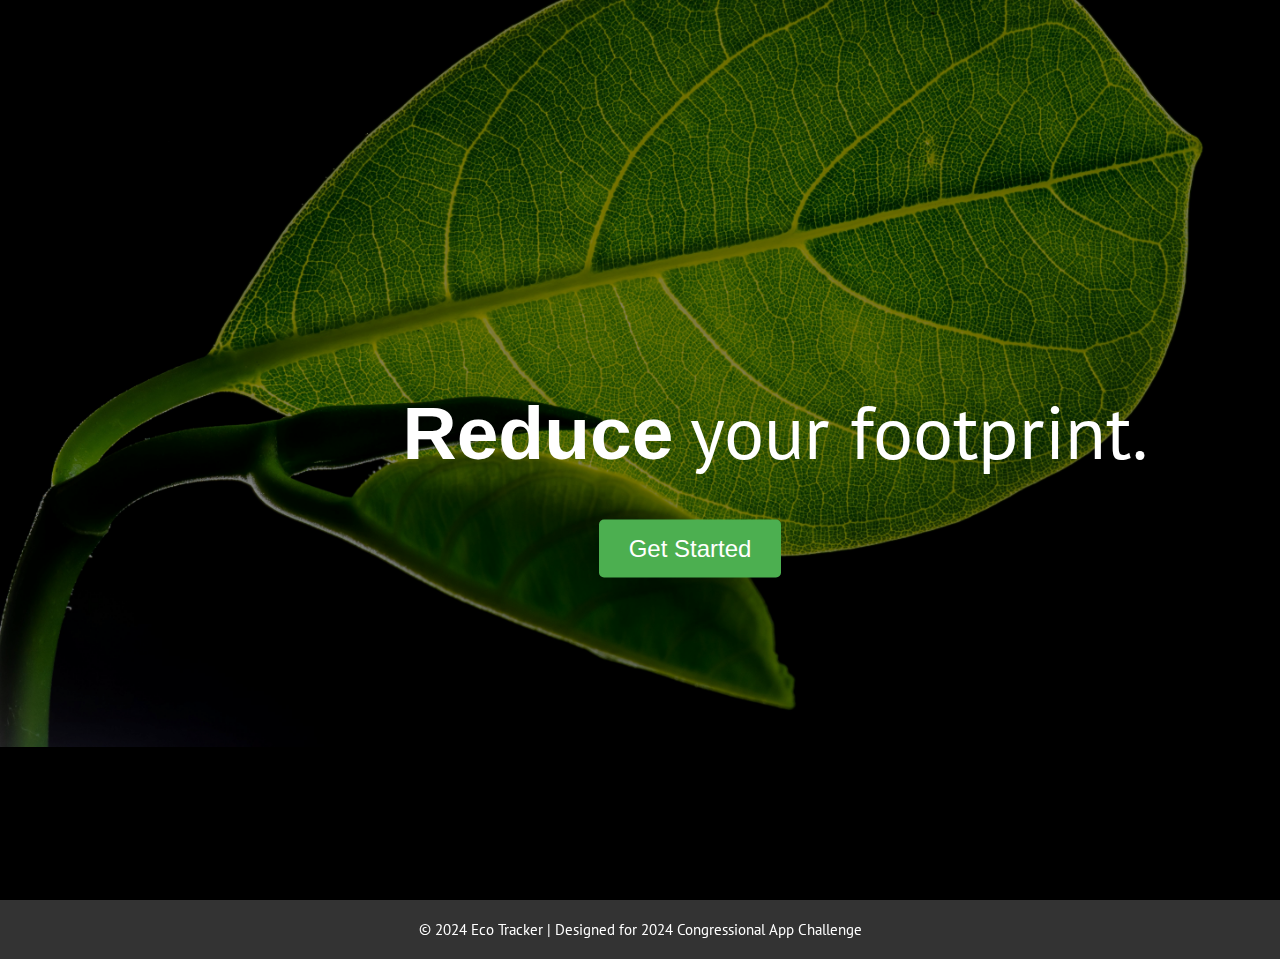
<file: index.html>
<html lang="en">
<head>
    <meta charset="UTF-8">
    <meta name="viewport" content="width=device-width, initial-scale=1.0">
    <title>Eco Tracker</title>
    <link rel="stylesheet" href="styles.css">

    <link rel="preconnect" href="https://fonts.googleapis.com">
    <link rel="preconnect" href="https://fonts.gstatic.com" crossorigin>
    <link href="https://fonts.googleapis.com/css2?family=PT+Sans:ital,wght@0,400;0,700;1,400;1,700&display=swap" rel="stylesheet">
<body>
    <!-- Image url: https://external-content.duckduckgo.com/iu/?u=https%3A%2F%2Fimages.pexels.com%2Fphotos%2F57726%2Fleaf-leaves-jack-fruit-leaf-green-57726.jpeg%3Fcs%3Dsrgb%26dl%3Dblack-background-close-up-color-57726.jpg%26fm%3Djpg&f=1&nofb=1&ipt=a29d1e534797032009ea6d86385613663d93bf795b749cb0fc76503f406f0c23&ipo=images -->
    
    
    <!-- TO DO -->
    <!-- Title: Eco-Tracker -->
    <!-- Descrption: Track your carbon emissions and get personalized recommendations to reduce your environmental impact. -->
    <!-- A le epic animation -->

    <!-- Bold some of the words like: *carbon*, *reduce*, *impact* -->
    <!-- Reduce your footprint, Monitor your footprint, Track your footprint -->

    <!-- Shove an inspirational quote -->

    <div class="bg_div">
        <img src="assets/leaf_bg.jpg" class="bg">
        <div class="center">
            <div class="words">
                <div class="word_scroll">
                    <div class="scroll">
                        <p><span class="bold">Reduce</span></p>
                        <p><span class="bold">Monitor</span></p>
                        <p><span class="bold">Track</span></p>
                    </div>
                </div>
            </div>
            <p id="footprint">your footprint.</p>
            <!-- <p><span class="bold">Reduce</span> our nature.</p>
            <p><span class="bold">Monitor</span> ourselves.<br></p>
            <p><span class="bold">Track</span> your part.<br></p> -->

            <!-- Make a minimalistic button or smthn -->
            <div class="start-section">
                <a href="log" class="start-button">Get Started</a>
            </div>
        </div>
    </div>



    <footer>
        <p id="footer">© 2024 Eco Tracker | Designed for 2024 Congressional App Challenge</p>
    </footer>
</body>
</html>
</file>
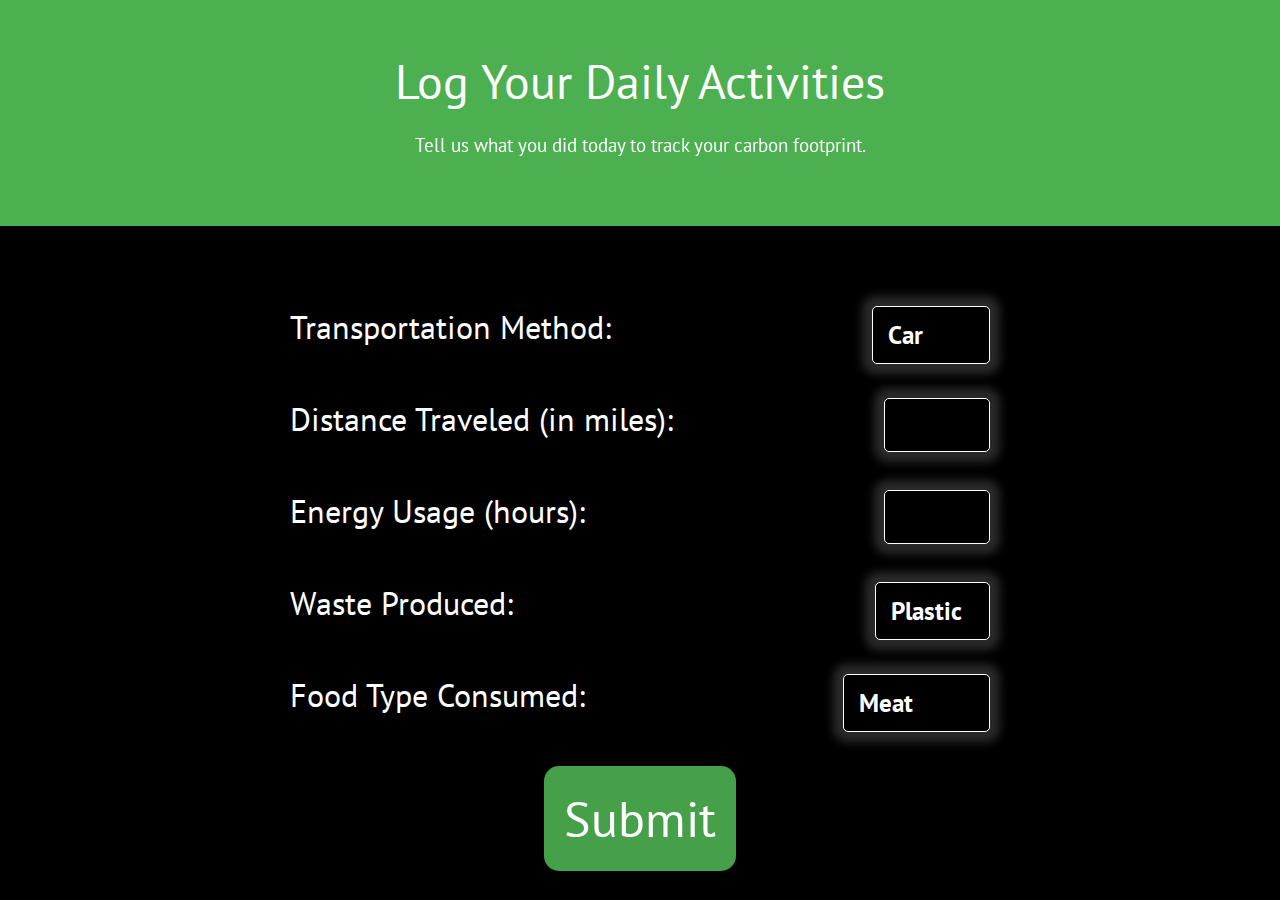
<file: log/index.html>
<!DOCTYPE html>
<html lang="en">
<head>
    <meta charset="UTF-8">
    <meta name="viewport" content="width=device-width, initial-scale=1.0">
    <title>Log Your Activities | Eco Tracker</title>
    <link rel="stylesheet" href="styles.css">
    
    <link rel="preconnect" href="https://fonts.googleapis.com">
    <link rel="preconnect" href="https://fonts.gstatic.com" crossorigin>
    <link href="https://fonts.googleapis.com/css2?family=PT+Sans:ital,wght@0,400;0,700;1,400;1,700&display=swap" rel="stylesheet">
</head>
<body>
        <header>
            <h1>Log Your Daily Activities</h1>
            <p>Tell us what you did today to track your carbon footprint.</p>
        </header>
        <br><br><br><br>
        <div class="main">
            <div class="center">
                <h1>Transportation Method:</h1>
                <!-- Transportation Input -->
                <span class="clickable arrow">
                    <select name="transportation" id="transportation" class="big" required>
                        <option value="car">Car</option>
                        <option value="bus">Bus</option>
                        <option value="bike">Bike</option>
                        <option value="walking">Walking</option>
                        <option value="plane">Plane</option>
                    </select>
                </span>
            </div>

            <div class="center">
                <!-- Distance -->
                <h1 for="distance">Distance Traveled (in miles):</h1>
                <input type="number" name="distance" id="distance" class="big" step="1" required>
            </div>

            <div class="center">
                <!-- Energy Input -->
                <h1 for="energy">Energy Usage (hours):</h1>
                <input type="number" name="energy" id="energy" class="big" step="0.01" required>
            </div>

            <div class="center">
                <!-- Waste Input -->
                <h1 for="waste">Waste Produced:</h1>
                <select name="waste" id="waste" class="big" required>
                    <option value="plastic">Plastic</option>
                    <option value="paper">Paper</option>
                    <option value="metal">Metal</option>
                    <option value="organic">Organic</option>
                </select>
            </div>

            <div class="center">
                <!-- Food Input -->
                <h1 for="food">Food Type Consumed:</h1>
                <select name="food" class="big" id="food" required>
                    <option value="meat">Meat</option>
                    <option value="vegetarian">Vegetarian</option>
                    <option value="vegan">Vegan</option>
                </select>
            </div>

            <div class="center">
                <!-- Submit Button -->
                <button type="submit" class="submit-button">Submit</button>
            </div>
        </div>

        <!-- <footer>
            <p>© 2024 Eco Tracker | Track your carbon footprint</p>
        </footer> -->
    <script>
        document.getElementsByClassName('submit-button')[0].addEventListener('click', function(event) {
            event.preventDefault();
            // Get user input values
            const transportation = document.getElementById('transportation').value;
            const distance = document.getElementById('distance').value;
            const energy = document.getElementById('energy').value;
            const waste = document.getElementById('waste').value;
            const food = document.getElementById('food').value;

            // Validate inputs
            if (!distance || !energy) {
                alert('Please enter valid distance and energy values.');
                return;
            }

            // Store them in localStorage to pass to the summary page
            localStorage.setItem('transportation', transportation);
            localStorage.setItem('distance', distance);
            localStorage.setItem('energy', energy);
            localStorage.setItem('waste', waste);
            localStorage.setItem('food', food);

            // Redirect to summary.html
            window.location.href = '../summary';
        });
    </script>
</body>
</file>
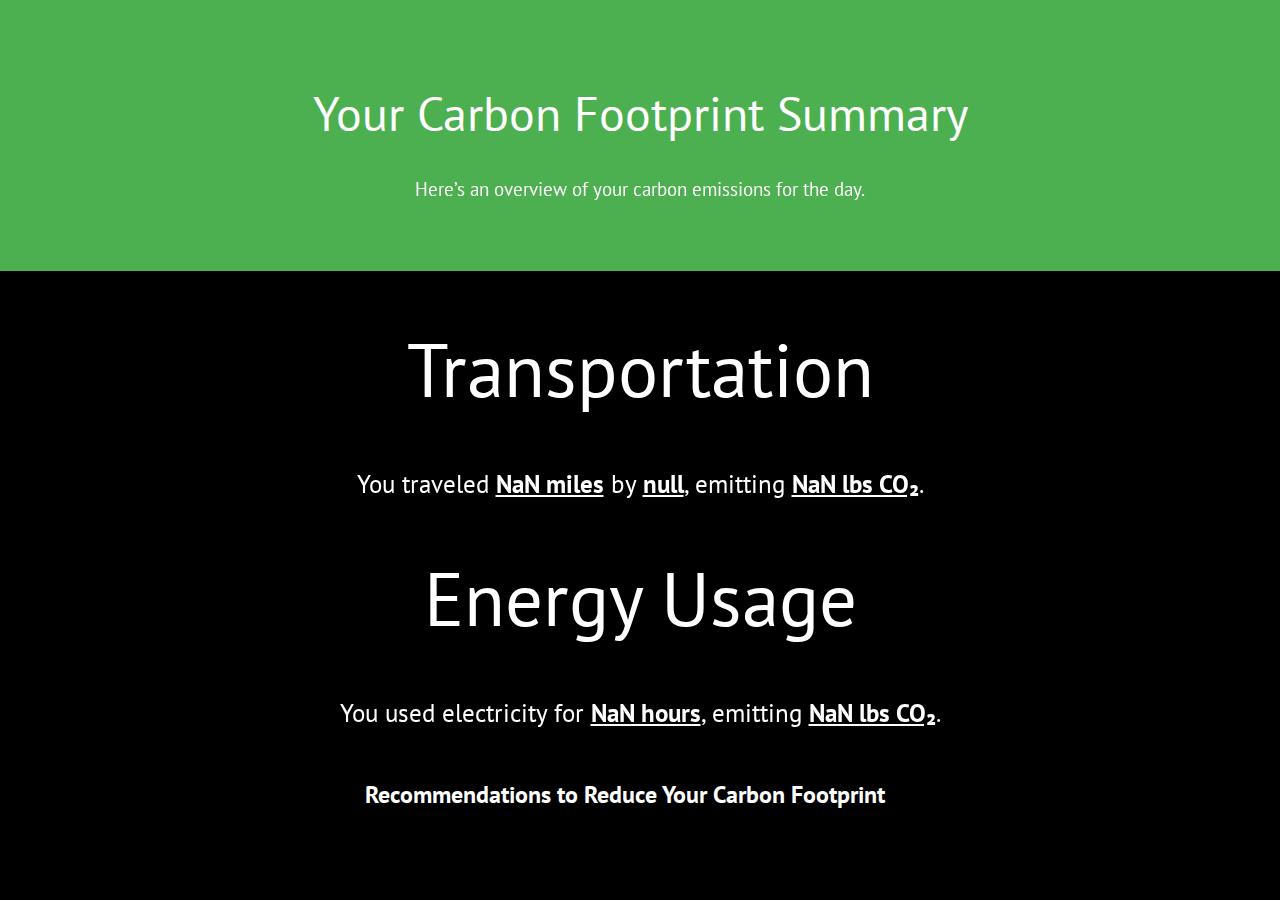
<file: summary/index.html>
<!DOCTYPE html>
<html lang="en">
<head>
    <meta charset="UTF-8">
    <meta name="viewport" content="width=device-width, initial-scale=1.0">
    <title>Carbon Footprint Summary | Eco Tracker</title>
    <link rel="stylesheet" href="styles.css">

    <link rel="preconnect" href="https://fonts.googleapis.com">
    <link rel="preconnect" href="https://fonts.gstatic.com" crossorigin>
    <link href="https://fonts.googleapis.com/css2?family=PT+Sans:ital,wght@0,400;0,700;1,400;1,700&display=swap" rel="stylesheet">
</head>
<body>
    <header>
        <h1>Your Carbon Footprint Summary</h1>
        <p>Here’s an overview of your carbon emissions for the day.</p>
    </header>

    <div class="summary-div">
      <div id="summary"></div>
    </div>
    
    <div class="recommendations-div main" style="width: fit-content;">
      <h2 style="margin: auto; width: 550px;">Recommendations to Reduce Your Carbon Footprint</h2>
      <ul id="recommendations"></ul>
    </div>
    
    <script>
        // Retrieve stored values from localStorage
        const transportation = localStorage.getItem('transportation');
        const distance = parseFloat(localStorage.getItem('distance'));
        const energy = parseFloat(localStorage.getItem('energy'));
        const waste = localStorage.getItem('waste');
        const food = localStorage.getItem('food');

        // Emission factors (example values) in pounds
        const emissionsPerMile = {
            car: 0.308,  // lbs CO2 per mile for a car
            bus: 0.066,  // lbs CO2 per mile for a bus
            bike: 0,     // No emissions for biking
            walking: 0,  // No emissions for walking
            plane: 0.243 // lbs CO2 per mile for a plane
        };

        const emissionsPerHourElectricity = 1.102; // lbs CO2 per hour of electricity

        // Calculations
        const transportationEmissions = (distance * emissionsPerMile[transportation]).toFixed(2);
        const energyEmissions = (energy * emissionsPerHourElectricity).toFixed(2);

        // Display the summary with calculated values
        document.getElementById('summary').innerHTML = `
            <div class="summary-box main">
                <h1 class="center large">Transportation</h1>
                <p class="center">You traveled <span class="und"><strong>${distance} miles</strong></span> by <span class="und"><strong>${transportation}</strong></span>, emitting <span class="und"><strong>${transportationEmissions} lbs CO₂</strong></span>.</p>
            </div>

            <div class="summary-box main">
                <h1 class="center large">Energy Usage</h1>
                <p class="center">You used electricity for <span class="und"><strong>${energy} hours</strong></span>, emitting <span class="und"><strong>${energyEmissions} lbs CO₂</strong></span>.</p>
            </div>
        `;

        // Recommendations
        const recommendations = [];
        if (transportation === 'car' || transportation === 'plane') {
            recommendations.push('Consider carpooling or using public transportation to reduce transportation emissions.');
        }
        if (energy > 0) {
            recommendations.push('Switch off devices when not in use to lower your energy consumption.');
        }
        if (waste === 'plastic') {
            recommendations.push('Try recycling or reducing plastic waste.');
        }
        if (food === 'meat') {
            recommendations.push('Incorporate more plant-based meals into your diet to reduce food-related emissions.');
        }

        document.getElementById('recommendations').innerHTML = recommendations.map(rec => `<li class="bold">${rec}</li>`).join('');
    </script>
</body>
</html>
</file>
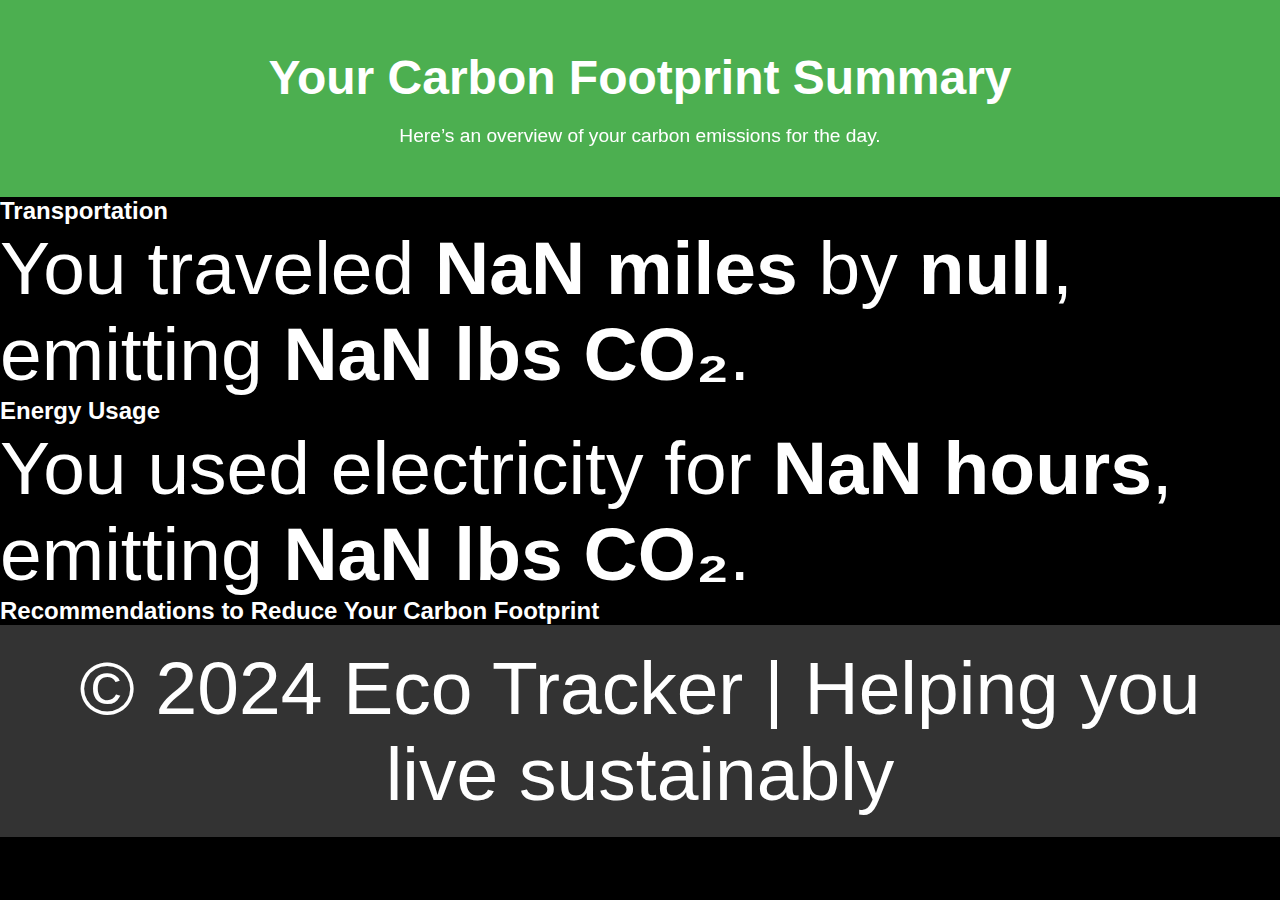
<file: summary.html>
<!DOCTYPE html>
<html lang="en">
<head>
    <meta charset="UTF-8">
    <meta name="viewport" content="width=device-width, initial-scale=1.0">
    <title>Carbon Footprint Summary | Eco Tracker</title>
    <link rel="stylesheet" href="styles.css">
</head>
<body>
    <header>
        <h1>Your Carbon Footprint Summary</h1>
        <p>Here’s an overview of your carbon emissions for the day.</p>
    </header>

    <section class="summary-section">
        <div id="summary"></div>
    </section>

    <section class="recommendations-section">
        <h2>Recommendations to Reduce Your Carbon Footprint</h2>
        <ul id="recommendations"></ul>
    </section>

    <footer>
        <p>© 2024 Eco Tracker | Helping you live sustainably</p>
    </footer>

    <script>
        // Retrieve stored values from localStorage
        const transportation = localStorage.getItem('transportation');
        const distance = parseFloat(localStorage.getItem('distance'));
        const energy = parseFloat(localStorage.getItem('energy'));
        const waste = localStorage.getItem('waste');
        const food = localStorage.getItem('food');

        // Emission factors (example values) in pounds
        const emissionsPerMile = {
            car: 0.308,  // lbs CO2 per mile for a car
            bus: 0.066,  // lbs CO2 per mile for a bus
            bike: 0,     // No emissions for biking
            walking: 0,  // No emissions for walking
            plane: 0.243 // lbs CO2 per mile for a plane
        };

        const emissionsPerHourElectricity = 1.102; // lbs CO2 per hour of electricity

        // Calculations
        const transportationEmissions = (distance * emissionsPerMile[transportation]).toFixed(2);
        const energyEmissions = (energy * emissionsPerHourElectricity).toFixed(2);

        // Display the summary with calculated values
        document.getElementById('summary').innerHTML = `
            <div class="summary-box">
                <h2>Transportation</h2>
                <p>You traveled <strong>${distance} miles</strong> by <strong>${transportation}</strong>, emitting <strong>${transportationEmissions} lbs CO₂</strong>.</p>
            </div>

            <div class="summary-box">
                <h2>Energy Usage</h2>
                <p>You used electricity for <strong>${energy} hours</strong>, emitting <strong>${energyEmissions} lbs CO₂</strong>.</p>
            </div>
        `;

        // Recommendations
        const recommendations = [];
        if (transportation === 'car' || transportation === 'plane') {
            recommendations.push('Consider carpooling or using public transportation to reduce transportation emissions.');
        }
        if (energy > 0) {
            recommendations.push('Switch off devices when not in use to lower your energy consumption.');
        }
        if (waste === 'plastic') {
            recommendations.push('Try recycling or reducing plastic waste.');
        }
        if (food === 'meat') {
            recommendations.push('Incorporate more plant-based meals into your diet to reduce food-related emissions.');
        }

        document.getElementById('recommendations').innerHTML = recommendations.map(rec => `<li>${rec}</li>`).join('');
    </script>
</body>
</html>
</file>
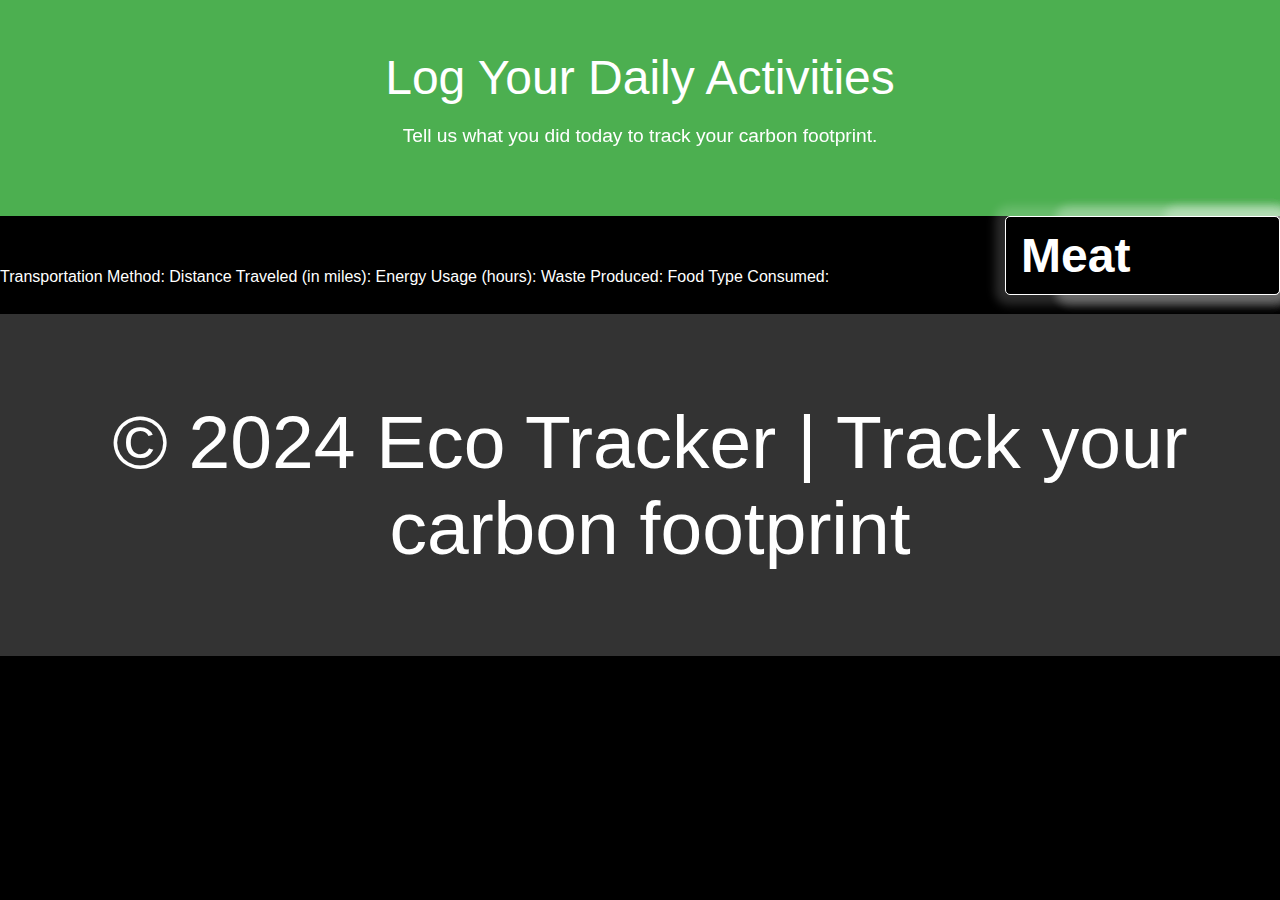
<file: log/log-activities.html>
<!DOCTYPE html>
<html lang="en">
<head>
    <meta charset="UTF-8">
    <meta name="viewport" content="width=device-width, initial-scale=1.0">
    <title>Log Your Activities | Eco Tracker</title>
    <link rel="stylesheet" href="styles.css">
</head>
<body>
    <header>
        <h1>Log Your Daily Activities</h1>
        <p>Tell us what you did today to track your carbon footprint.</p>
    </header>

    <section class="activity-form-section">
        <form id="activityForm">
            <!-- Transportation Input -->
            <label for="transportation">Transportation Method:</label>
            <select name="transportation" id="transportation" required>
                <option value="car">Car</option>
                <option value="bus">Bus</option>
                <option value="bike">Bike</option>
                <option value="walking">Walking</option>
                <option value="plane">Plane</option>
            </select>

            <!-- Distance -->
            <label for="distance">Distance Traveled (in miles):</label>
            <input type="number" name="distance" id="distance" placeholder="Enter distance" step="0.01" required>

            <!-- Energy Input -->
            <label for="energy">Energy Usage (hours):</label>
            <input type="number" name="energy" id="energy" placeholder="Hours of electricity used" step="0.01" required>

            <!-- Waste Input -->
            <label for="waste">Waste Produced:</label>
            <select name="waste" id="waste" required>
                <option value="plastic">Plastic</option>
                <option value="paper">Paper</option>
                <option value="metal">Metal</option>
                <option value="organic">Organic</option>
            </select>

            <!-- Food Input -->
            <label for="food">Food Type Consumed:</label>
            <select name="food" id="food" required>
                <option value="meat">Meat</option>
                <option value="vegetarian">Vegetarian</option>
                <option value="vegan">Vegan</option>
            </select>

            <!-- Submit Button -->
            <button type="submit" class="submit-button">Submit</button>
        </form>
    </section>

    <footer>
        <p>© 2024 Eco Tracker | Track your carbon footprint</p>
    </footer>

    <script>
        document.getElementById('activityForm').addEventListener('submit', function(event) {
            event.preventDefault();

            // Get user input values
            const transportation = document.getElementById('transportation').value;
            const distance = document.getElementById('distance').value;
            const energy = document.getElementById('energy').value;
            const waste = document.getElementById('waste').value;
            const food = document.getElementById('food').value;

            // Validate inputs
            if (!distance || !energy) {
                alert('Please enter valid distance and energy values.');
                return;
            }

            // Store them in localStorage to pass to the summary page
            localStorage.setItem('transportation', transportation);
            localStorage.setItem('distance', distance);
            localStorage.setItem('energy', energy);
            localStorage.setItem('waste', waste);
            localStorage.setItem('food', food);

            // Redirect to summary.html
            window.location.href = 'summary.html';
        });
    </script>
</body>
</html>
</file>
<file: styles.css>
* {
    margin: 0;
    padding: 0;
    box-sizing: border-box;
    font-family: Arial, sans-serif;
}

body {
    /* display: flex;
    flex-direction: column;
    justify-content: space-between; */
    min-height: 100vh;
    color: white;
    /* background-color: #f0f8f5; */
    background-color: #000;
}

.bg {
    position: absolute;
    top: -15%;
    width: 100%;
    height: auto;
    filter: brightness(50%);
}

.bg_div {
    height: 100%;
}

.center {
    color: white;
    width: auto;
    height: auto;
    position: absolute;
    top: 50%;
    left: 50%;
    transform: translate(-40%,-50%);
    filter: brightness(100%) !important;
}

.words {
    position: relative;
    width: auto;
    height: 100px;
    left: -5%;
}

.word_scroll {
    position: absolute;
    top: 107%;
    left: -2.5%;
    height: 100px;
    overflow: hidden;
}

.scroll {
    height: 100px;
    /* overflow: hidden; */
    position: relative;
    top: -0%;
    animation: word_scroll 5s ease-in-out 2s forwards;
}

@keyframes word_scroll {
    0% {
        top: 0%;
    }
    25% {
        top: -87%;
    }
    75% {
        top: -87%;
        left: 0%;
    }
    90% {
        left: 0%;
    }
    100% {
        top: -173%;
        left: 25%;
    }
}


.bold {
    font-weight: 700;
    position: relative;
}

/* .bold::before {
    content: '';
    display: block;
    position: absolute;
    top: 0%;
    width: 100%;
    height: 100%;
    background-color: rgba(255, 255, 255, .2);
} */

p {
    font-family: "PT Sans", sans-serif;
    font-size: 75px;
    filter: brightness(100%);
}

#footprint {
    margin-left: 55%;
    width: 500px;
    position: relative;
    left: -5%;
}

/* for phone users, the bg is messed up */
/* @media screen and (max-width: 500px) {
    .bg {
        transform: rotate(-30deg);
        background-image: url('assets/leaf_bg.jpg');
        background-size: 200%;
        overflow: visible;
        background-repeat:no-repeat;
        background-position: 50%;
        width: 100%;
        height: 100%;
        filter: brightness(50%);
    }
}   */


header {
    /* position: absolute; */
    text-align: center;
    padding: 50px 20px;
    background-color: #4CAF50;
    color: white;
}

header h1 {
    font-size: 3rem;
}

header p {
    font-size: 1.2rem;
    margin-top: 20px;
}

.start-section {
    display: flex;
    justify-content: center;
    margin: 40px 0;
}

.start-button {
    background-color: #4CAF50;
    color: white;
    padding: 15px 30px;
    text-decoration: none;
    font-size: 1.5rem;
    border-radius: 5px;
    transition: background-color 0.3s;
}

.start-button:hover {
    background-color: #45a049;
}

footer {
    position:static;
    height: auto;
    width: 100%;
    bottom: 0;
    text-align: center;
    padding: 20px;
    background-color: #333;
    color: white;
}

#footer {
    font-size: 15px;
}
</file>
<file: log/styles.css>
html, body {
    
    height: 100%;
    margin: 0;
    padding: 0;
    box-sizing: border-box;
    /* font-family: Arial, sans-serif; */
}

body {
    /* display: flex; */
    /* flex-direction: column; */
    min-height: 100vh;
    /* color: rgb(1, 32, 0); */
    color: #fff;
    background-color: #000;
    font-family: "PT Sans", sans-serif;
    /* font-size: 75px; */
    /* filter: brightness(100%); */
    /* display: inline-block; */
}

.main {
    /* display: flex; */
    /* justify-content: center; */
    position: relative;
    left: 50%;
    transform: translateX(-50%);
    /* height: 100px; */
    width: 700px;
}

.big {
    font-size: 25px;
    display: inline;
}

footer {
    flex-shrink: 0;
    padding: 20px;
    background-color: #f0f0f0;
    text-align: center;
}

.bg {
    position: absolute;
    top: -15%;
    width: 100%;
    height: auto;
    filter: brightness(50%);
}

.bg_div {
    height: 100%;
}

.center {
    color: white;
    /* width: auto; */
    /* display: inline-block; */
    height: auto;
    /* position:relative; */
    /* top: 50%; */
    left: 50%;
    /* transform: translate(-0%,-0%); */
    /* filter: brightness(100%) !important; */
    /* margin: 50px; */
    margin-bottom: 50px;
}

.bold {
    font-weight: 700;
    position: relative;
}

.bold::before {
    content: '';
    display: block;
    position: absolute;
    top: 0%;
    width: 100%;
    height: 100%;
    background-color: rgba(255, 255, 255, .2);
}

p {
    font-family: "PT Sans", sans-serif;
    font-size: 75px;
    filter: brightness(100%);
}

/* for phone users, the bg is messed up */
/* @media screen and (max-width: 500px) {
    .bg {
        transform: rotate(-30deg);
        background-image: url('assets/leaf_bg.jpg');
        background-size: 200%;
        overflow: visible;
        background-repeat:no-repeat;
        background-position: 50%;
        width: 100%;
        height: 100%;
        filter: brightness(50%);
    }
}   */


header {
    /* position: absolute; */
    text-align: center;
    padding: 50px 20px;
    background-color: #4CAF50;
    color: white;
    /* display: flex;
    justify-content: center; */
}

header h1 {
    font-size: 3rem;
    /* display: inline; */
    /* width: ; */
}

h1 {
    display: inline;
    font-weight: 400;
    position: relative;
    left: 0;
}

header p {
    font-size: 1.2rem;
    margin-top: 20px;
}

.start-section {
    display: flex;
    justify-content: center;
    margin: 40px 0;
}

.start-button {
    background-color: #4CAF50;
    color: white;
    padding: 15px 30px;
    text-decoration: none;
    font-size: 1.5rem;
    border-radius: 5px;
    transition: background-color 0.3s;
}

.start-button:hover {
    background-color: #45a049;
}

footer {
    position:static;
    height: auto;
    width: 100%;
    bottom: 0;
    text-align: center;
    padding: 10px;
    background-color: #333;
    color: white;
}

#footer {
    font-size: 15px;
}
select {
    /* width: 100%; */
    border: solid 1px white;
    padding: 12px 15px;
    margin-left: 20px;
    width: min-content;
    position: absolute;
    right: 0px;
    /* border: 1px solid #ccc; */
    /* border: none; */
    border-radius: 5px;
    background-color: transparent;
    font-size: 3rem;
    font-weight: 600;
    color: #fff;
    background-color: #000;
    font-family: "PT Sans", sans-serif;
    box-shadow: 0px 0px 10px 10px #ffffff2a;
    /* Remove default styling */
    appearance: none; 
    /* Custom down arrow icon */
    /* background: url('[data-uri]'); */
    /* background-size: 12px; */
    /* background-position: right 10px center; */
    /* background-repeat: no-repeat; */
    /* background-color: #333; */
    cursor: pointer;
    transition: border-color 0.3s;
}

.submit-button {
    appearance: none;
    border-radius: 15px;
    padding: 20px;
    font-size: 50px;
    font-family: "PT Sans", sans-serif;
    background-color: #45a049;
    color: white;
    border: none;
    position: relative;
    left: 50%;
    transform: translateX(-50%);
    cursor: pointer;
}

input {
    border: none;
    background: transparent;
    color: #fff;
    position: absolute;
    right: 0px;
    margin-left: 20px;
    appearance: none;
    border-radius: 5px;
    min-height: 50px;
    box-shadow: 0px 0px 10px 10px #ffffff2a;
    width: 100px;
    border: solid 1px white;
}

select:focus {
    border-color: #4CAF50;
    outline: none; /* Remove default focus outline */
    box-shadow: 0 0 5px rgba(76, 175, 80, 0.3);
}
</file>
<file: summary/styles.css>
/* DO NOT LOOK */
/* scary 😱😱😩👻👻👻💀💀 */

html, body {
    
    height: 100%;
    margin: 0;
    padding: 0;
    box-sizing: border-box;
    /* font-family: Arial, sans-serif; */
}

body {
    /* display: flex; */
    /* flex-direction: column; */
    min-height: 100vh;
    /* color: rgb(1, 32, 0); */
    color: #fff;
    background-color: #000;
    font-family: "PT Sans", sans-serif;
    /* font-size: 75px; */
    /* filter: brightness(100%); */
    /* display: inline-block; */
}

.main {
    /* display: flex; */
    /* justify-content: center; */
    position: relative;
    left: 50%;
    transform: translateX(-50%);
    /* height: 100px; */
    width: 700px;
}

.big {
    font-size: 25px;
    display: inline;
}

footer {
    flex-shrink: 0;
    padding: 20px;
    background-color: #f0f0f0;
    text-align: center;
}

.bg {
    position: absolute;
    top: -15%;
    width: 100%;
    height: auto;
    filter: brightness(50%);
}

.bg_div {
    height: 100%;
}

#recommendations {
    width: fit-content;
}

.center {
    color: white;
    /* width: auto; */
    /* display: inline-block; */
    height: auto;
    /* position:relative; */
    /* top: 50%; */
    left: 50%;
    transform: translate(-50%,-0%);
    /* filter: brightness(100%) !important; */
    /* margin: 50px; */
    margin-bottom: 50px;
    width: fit-content;
}

.und {
    text-decoration: underline;
}

.bold {
    font-weight: 700;
    position: relative;
    font-size: 25px;
}

.large {
    font-size: 75px;
}

/* .bold::before {
    content: '';
    display: block;
    position: absolute;
    top: 0%;
    width: 100%;
    height: 100%;
    background-color: rgba(255, 255, 255, .2);
} */

p {
    font-family: "PT Sans", sans-serif;
    font-size: 25px;
    filter: brightness(100%);
    position: relative;
}

/* for phone users, the bg is messed up */
/* @media screen and (max-width: 500px) {
    .bg {
        transform: rotate(-30deg);
        background-image: url('assets/leaf_bg.jpg');
        background-size: 200%;
        overflow: visible;
        background-repeat:no-repeat;
        background-position: 50%;
        width: 100%;
        height: 100%;
        filter: brightness(50%);
    }
}   */


header {
    /* position: absolute; */
    text-align: center;
    padding: 50px 20px;
    background-color: #4CAF50;
    color: white;
    /* display: flex;
    justify-content: center; */
}

header h1 {
    font-size: 3rem;
    /* display: inline; */
    /* width: ; */
}

h1 {
    /* display: inline; */
    font-weight: 400;
    position: relative;
    left: 0;
    position: relative;
}

header p {
    font-size: 1.2rem;
    margin-top: 20px;
}

.start-section {
    display: flex;
    justify-content: center;
    margin: 40px 0;
}

.start-button {
    background-color: #4CAF50;
    color: white;
    padding: 15px 30px;
    text-decoration: none;
    font-size: 1.5rem;
    border-radius: 5px;
    transition: background-color 0.3s;
}

.start-button:hover {
    background-color: #45a049;
}

footer {
    position:static;
    height: auto;
    width: 100%;
    bottom: 0;
    text-align: center;
    padding: 10px;
    background-color: #333;
    color: white;
}

#footer {
    font-size: 15px;
}
select {
    /* width: 100%; */
    padding: 12px 15px;
    margin-left: 20px;
    width: min-content;
    position: absolute;
    right: 0px;
    /* border: 1px solid #ccc; */
    border: none;
    border-radius: 5px;
    background-color: transparent;
    font-size: 3rem;
    font-weight: 600;
    color: #fff;
    background-color: #000;
    font-family: "PT Sans", sans-serif;
    box-shadow: 0px 0px 10px 10px #ffffff2a;
    /* Remove default styling */
    appearance: none; 
    /* Custom down arrow icon */
    /* background: url('[data-uri]'); */
    /* background-size: 12px; */
    /* background-position: right 10px center; */
    /* background-repeat: no-repeat; */
    /* background-color: #333; */
    cursor: pointer;
    transition: border-color 0.3s;
}

.submit-button {
    appearance: none;
    border-radius: 15px;
    padding: 20px;
    font-size: 50px;
    font-family: "PT Sans", sans-serif;
    background-color: #45a049;
    color: white;
    border: none;
    position: relative;
    left: 50%;
    transform: translateX(-50%);
    cursor: pointer;
}

input {
    border: none;
    background: transparent;
    color: #fff;
    position: absolute;
    right: 0px;
    margin-left: 20px;
    appearance: none;
    border-radius: 5px;
    min-height: 50px;
    box-shadow: 0px 0px 10px 10px #ffffff2a;
    width: 100px;
}

select:focus {
    border-color: #4CAF50;
    outline: none; /* Remove default focus outline */
    box-shadow: 0 0 5px rgba(76, 175, 80, 0.3);
}
</file>
